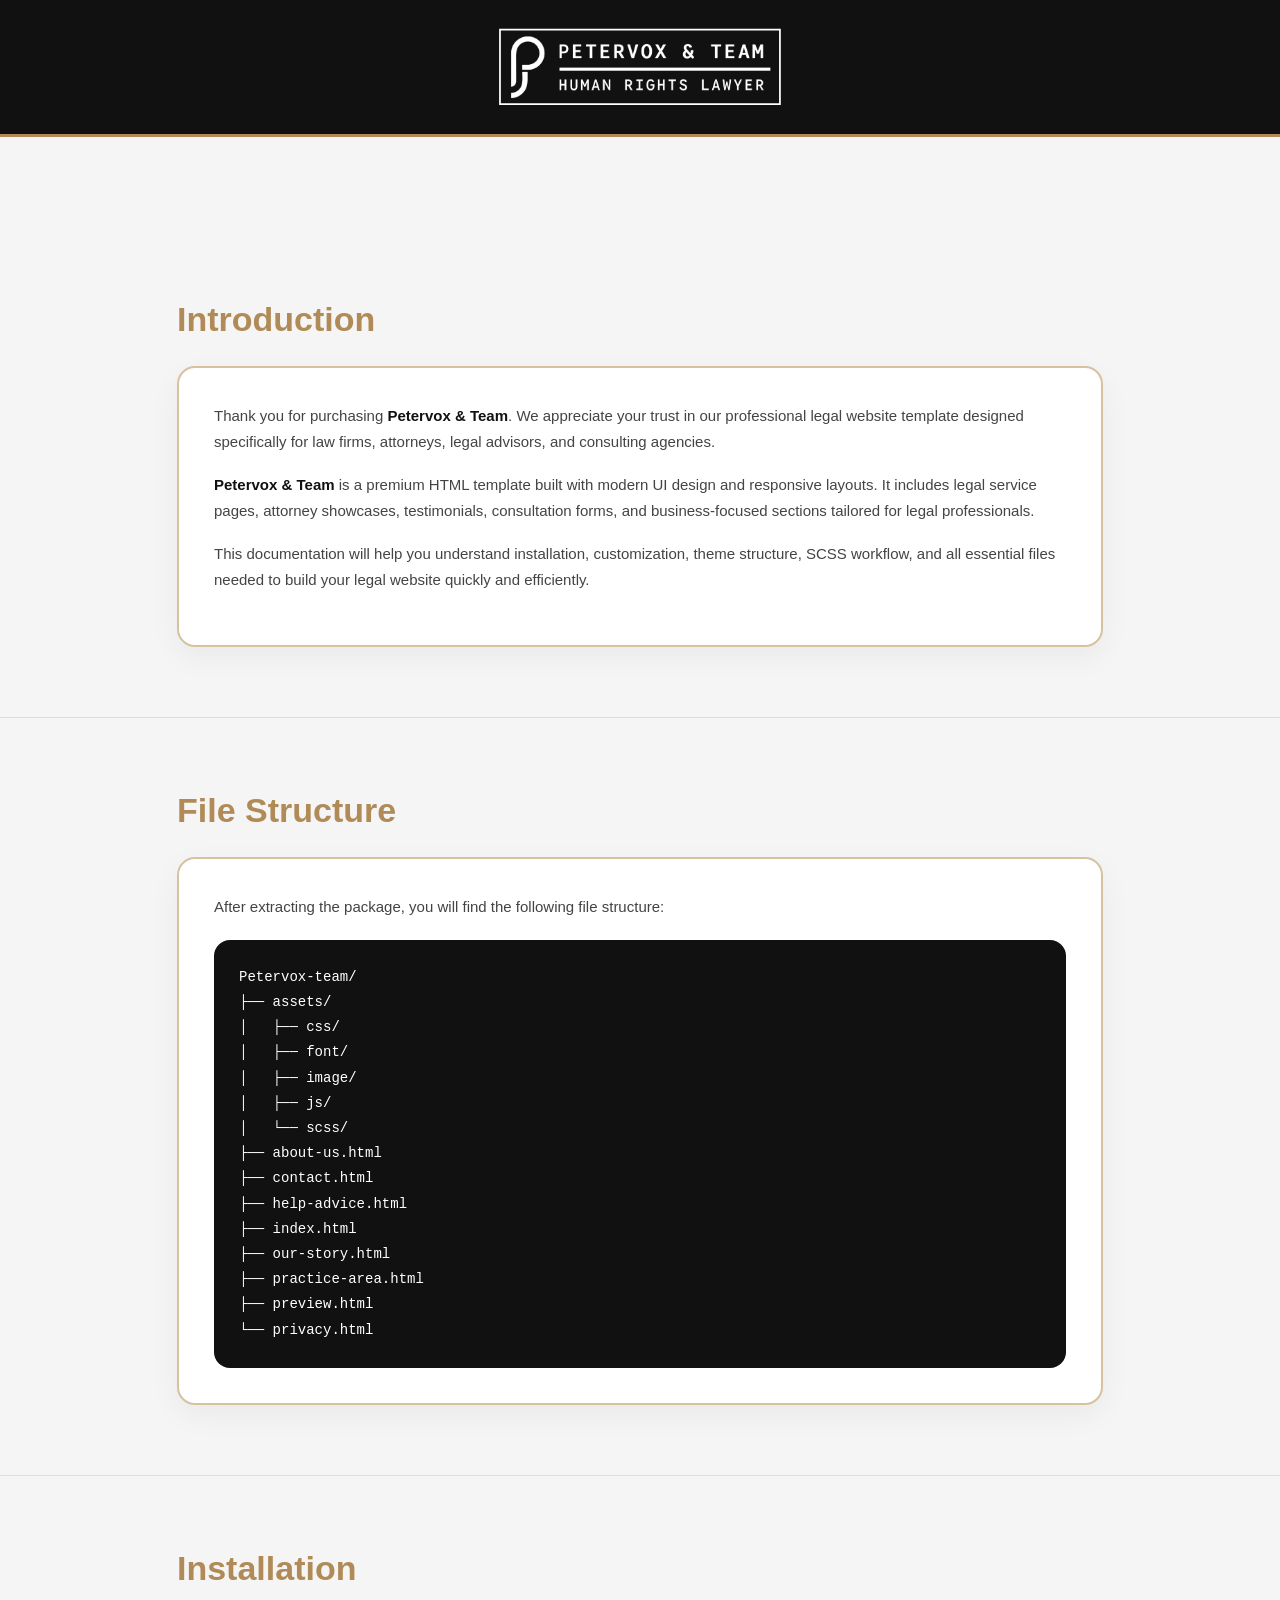
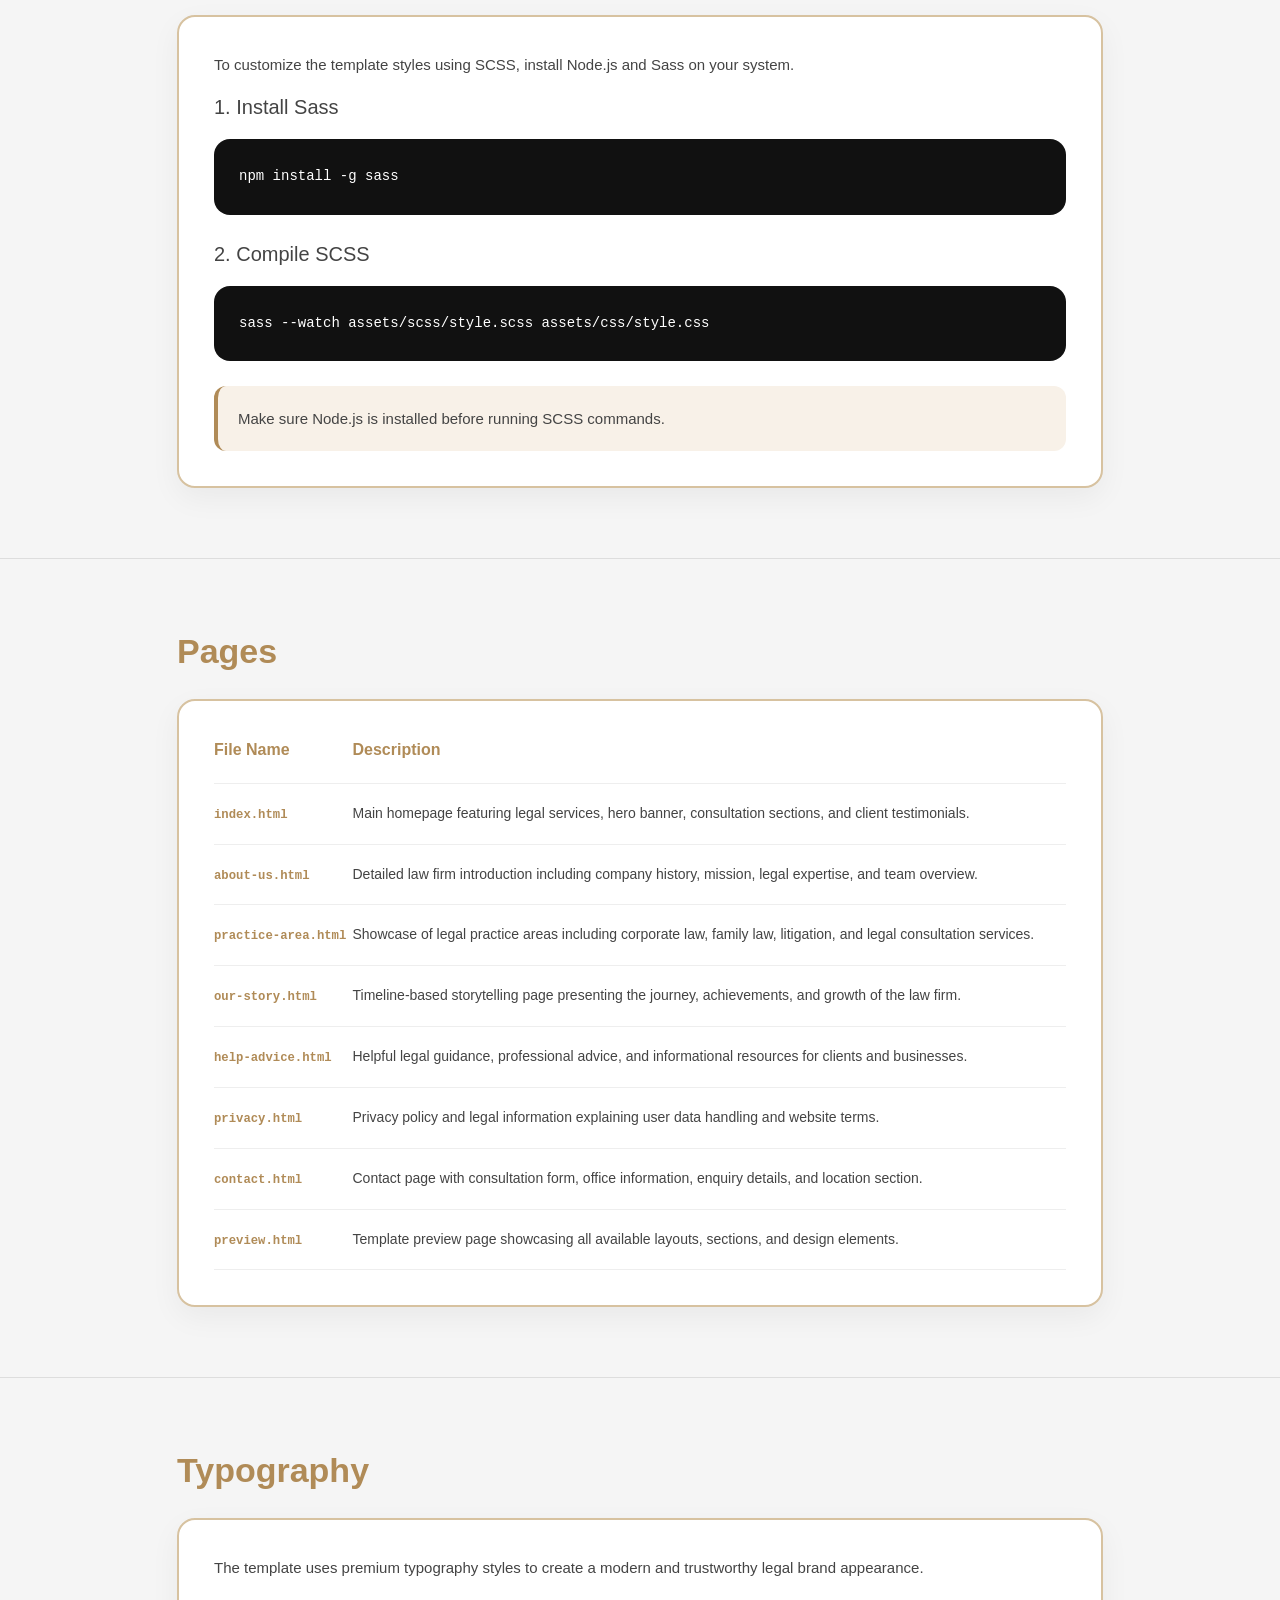
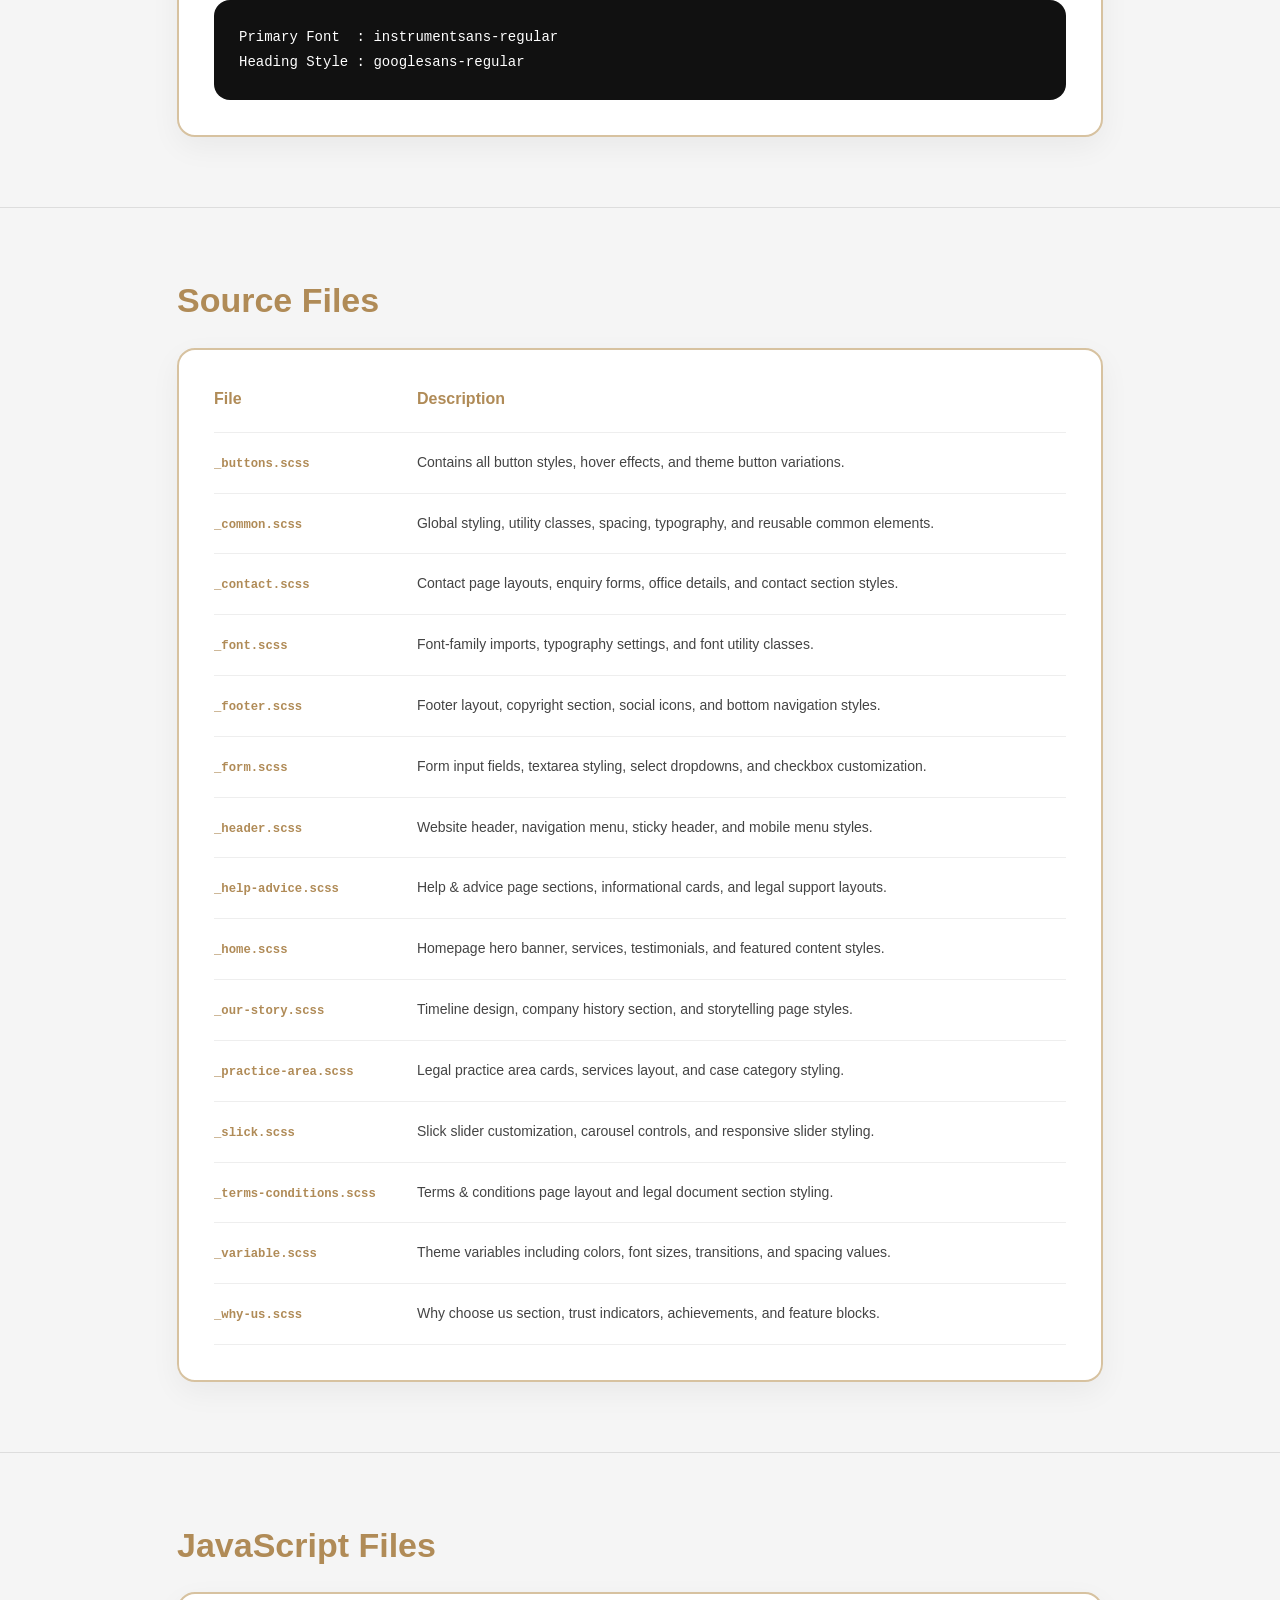
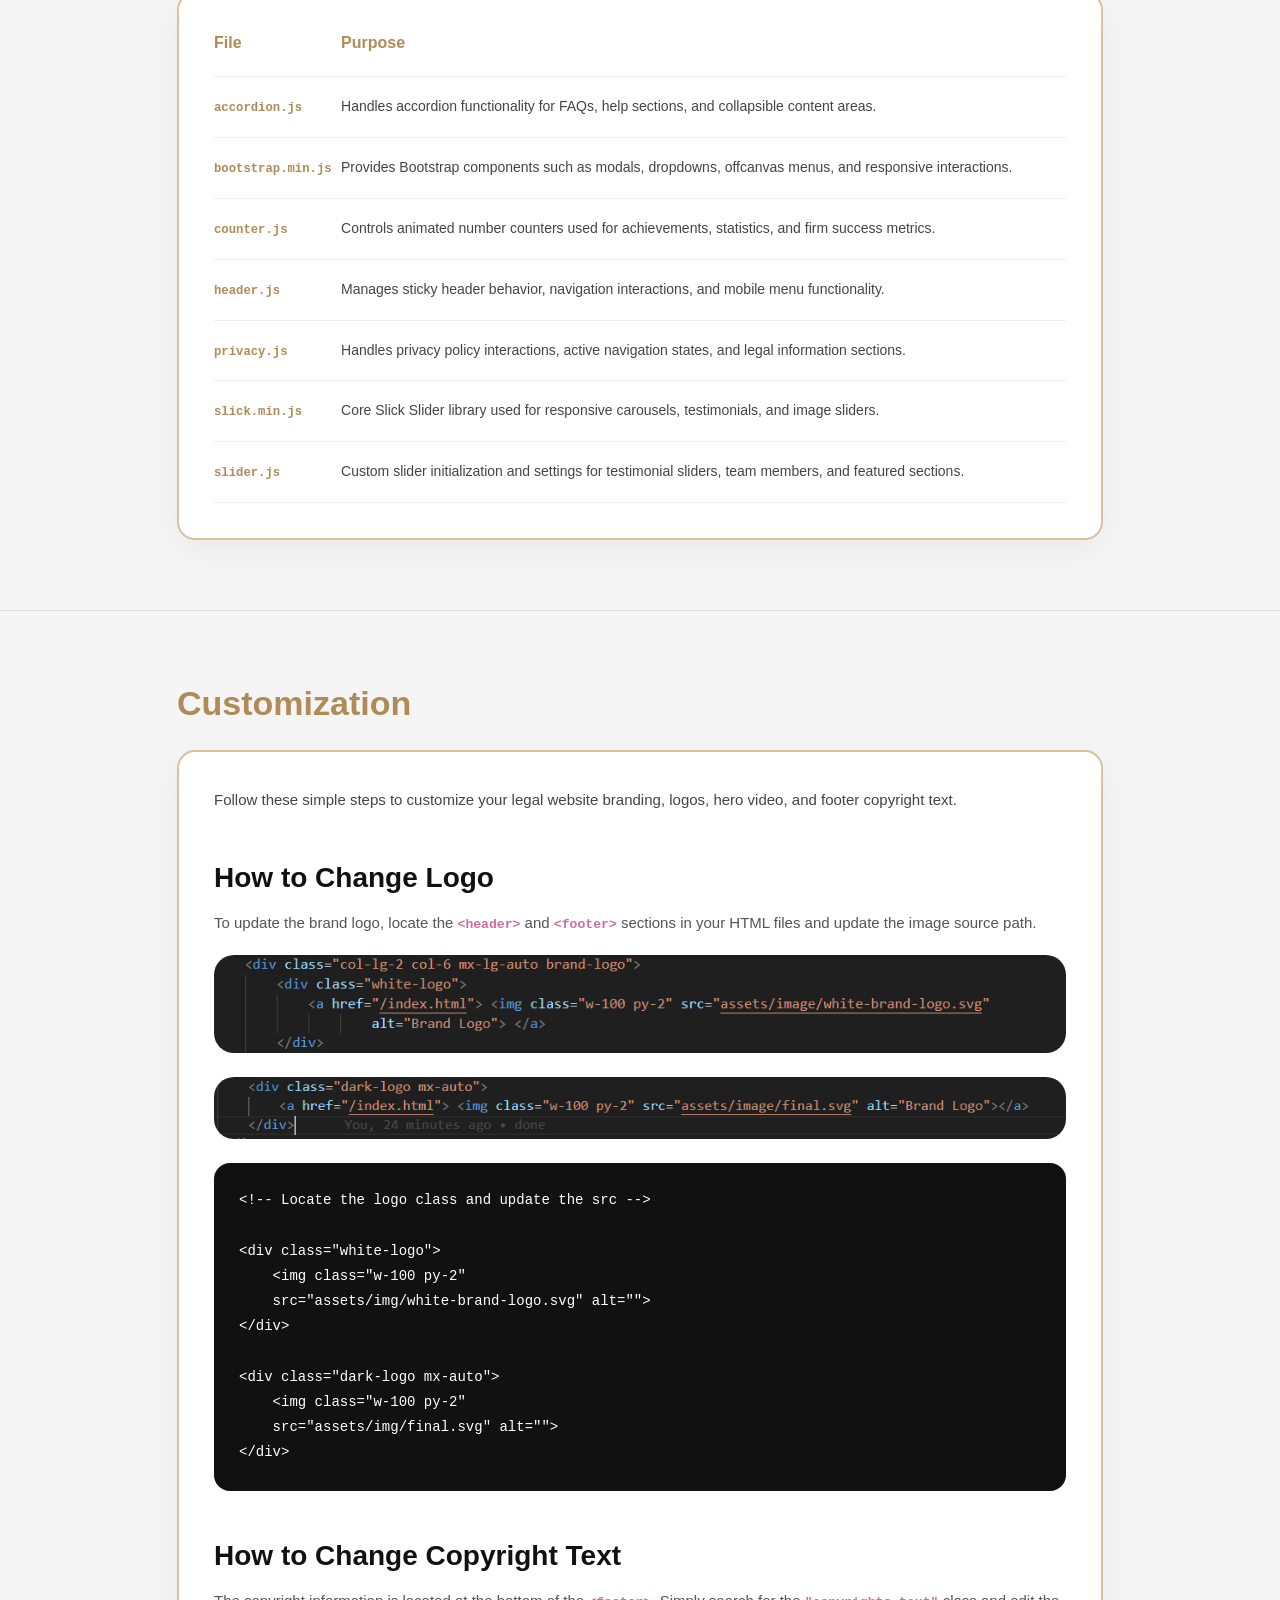
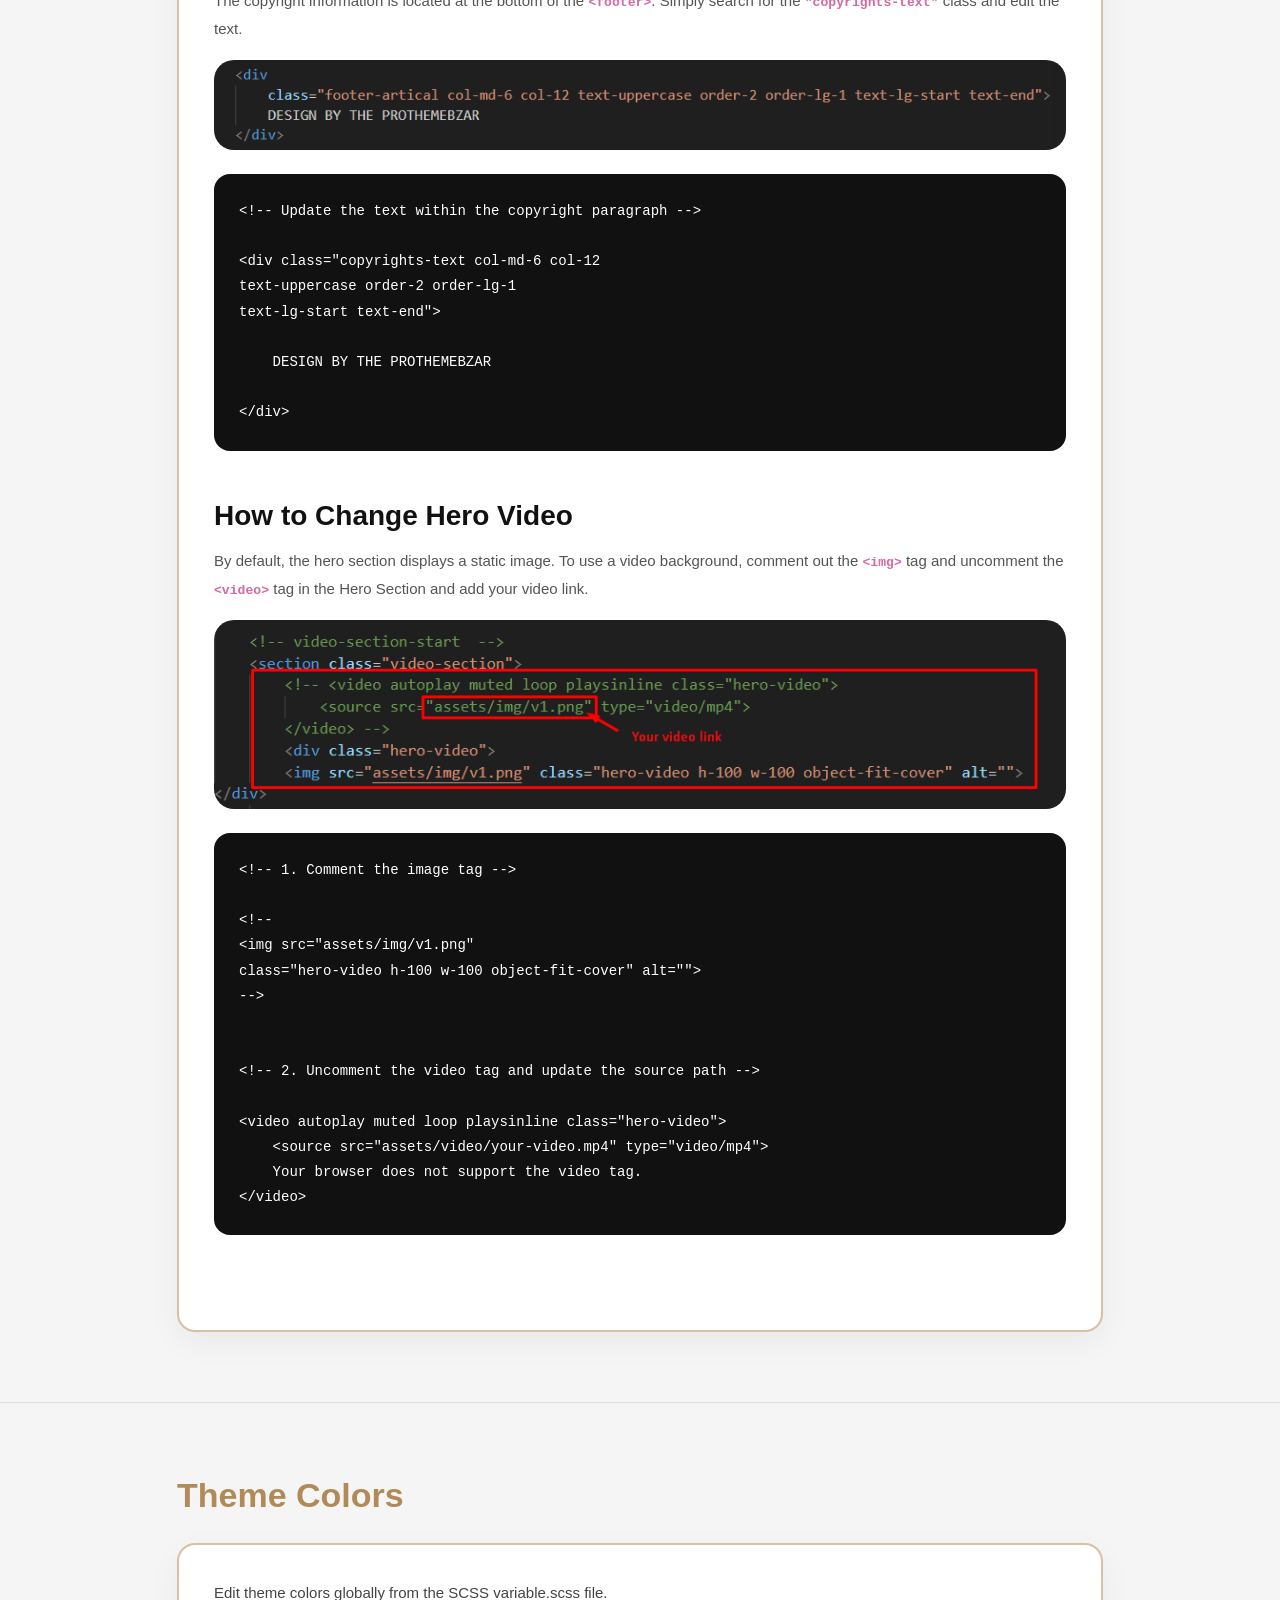
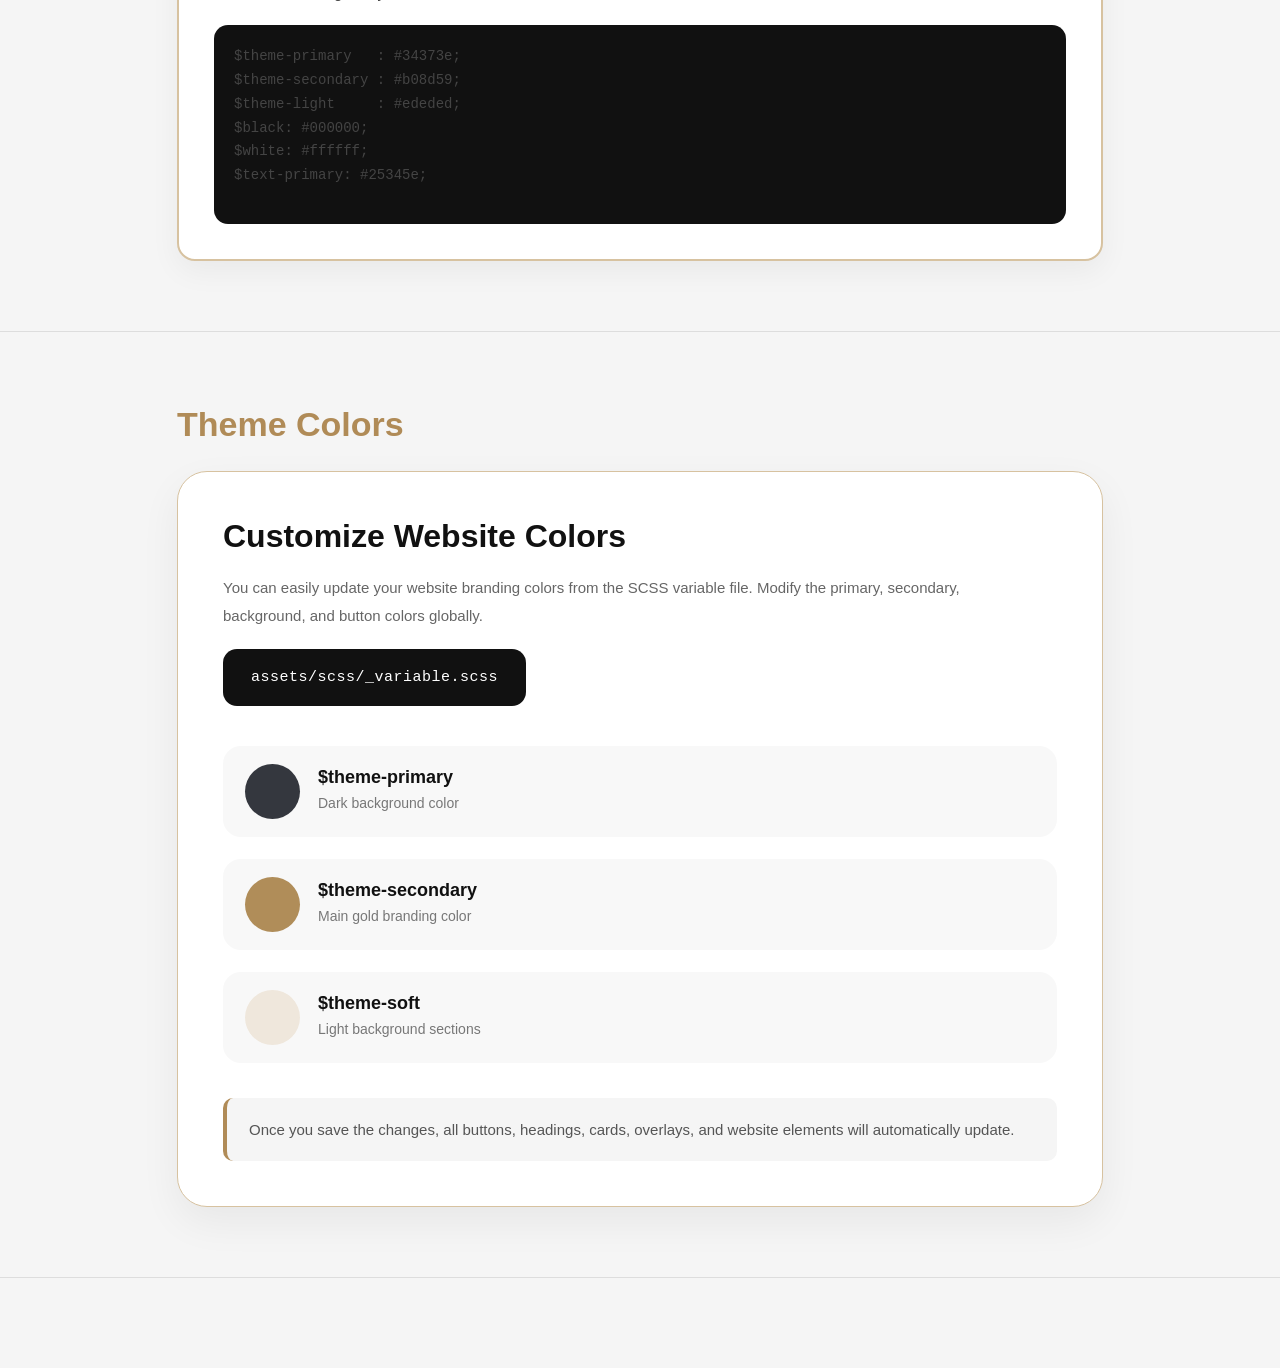
<file: documentation/index.html>
<!DOCTYPE html>
<html lang="en">

<head>
    <meta charset="UTF-8">
    <meta name="viewport" content="width=device-width, initial-scale=1.0">
    <title>Premier & Team Documentation</title>

    <link rel="stylesheet" href="assets/css/bootstrap.min.css">
    <link rel="stylesheet" href="assets/css/style.css">
</head>

<body>

    <!-- HEADER -->
    <header>
        <div class="container text-center">
            <a href="#" class="doc-logo">
                <img src="assets/images/white-brand-logo.svg" alt="">
            </a>
        </div>
    </header>

    <main class="main-wrapper">

        <!-- INTRODUCTION -->
        <section class="doc-section">
            <div class="container">
                <div class="row justify-content-center">

                    <div class="col-lg-10">

                        <h2 class="section-title">
                            Introduction
                        </h2>

                        <div class="content-box">

                            <p>
                                Thank you for purchasing
                                <strong>Petervox & Team</strong>.
                                We appreciate your trust in our professional legal website template designed
                                specifically for law firms, attorneys, legal advisors, and consulting agencies.
                            </p>

                            <p>
                                <strong>Petervox & Team</strong>
                                is a premium HTML template built with modern UI design and responsive layouts. It
                                includes legal service pages, attorney showcases, testimonials, consultation forms, and
                                business-focused sections tailored for legal professionals.
                            </p>

                            <p>
                                This documentation will help you understand installation, customization, theme
                                structure, SCSS workflow, and all essential files needed to build your legal website
                                quickly and efficiently.
                            </p>

                        </div>

                    </div>

                </div>
            </div>
        </section>

        <!-- FILE STRUCTURE -->
        <section class="doc-section">
            <div class="container">
                <div class="row justify-content-center">

                    <div class="col-lg-10">

                        <h2 class="section-title">
                            File Structure
                        </h2>

                        <div class="content-box">

                            <p>
                                After extracting the package, you will find the following file structure:
                            </p>

                            <div class="code-box">

                                <pre>
Petervox-team/
├── assets/
│   ├── css/
│   ├── font/
│   ├── image/
│   ├── js/
│   └── scss/   
├── about-us.html
├── contact.html
├── help-advice.html
├── index.html
├── our-story.html
├── practice-area.html
├── preview.html
└── privacy.html
</pre>

                            </div>

                        </div>

                    </div>

                </div>
            </div>
        </section>

        <!-- INSTALLATION -->
        <section class="doc-section">
            <div class="container">
                <div class="row justify-content-center">

                    <div class="col-lg-10">

                        <h2 class="section-title">
                            Installation
                        </h2>

                        <div class="content-box">

                            <p>
                                To customize the template styles using SCSS, install Node.js and Sass on your system.
                            </p>

                            <h5 class="mb-3">
                                1. Install Sass
                            </h5>

                            <div class="code-box">
                                <pre>
npm install -g sass
</pre>
                            </div>

                            <br>

                            <h5 class="mb-3">
                                2. Compile SCSS
                            </h5>

                            <div class="code-box">
                                <pre>
sass --watch assets/scss/style.scss assets/css/style.css
</pre>
                            </div>

                            <div class="note-box">

                                <p>
                                    Make sure Node.js is installed before running SCSS commands.
                                </p>

                            </div>

                        </div>

                    </div>

                </div>
            </div>
        </section>

        <!-- PAGES -->
        <!-- PAGES -->
        <section class="doc-section">
            <div class="container">

                <div class="row justify-content-center">

                    <div class="col-lg-10">

                        <h2 class="section-title">
                            Pages
                        </h2>

                        <div class="content-box">

                            <div class="table-wrapper">

                                <table>

                                    <thead>

                                        <tr>
                                            <th>File Name</th>
                                            <th>Description</th>
                                        </tr>

                                    </thead>

                                    <tbody>

                                        <tr>
                                            <td>
                                                <code>index.html</code>
                                            </td>

                                            <td>
                                                Main homepage featuring legal services, hero banner, consultation
                                                sections, and client testimonials.
                                            </td>
                                        </tr>

                                        <tr>
                                            <td>
                                                <code>about-us.html</code>
                                            </td>

                                            <td>
                                                Detailed law firm introduction including company history, mission, legal
                                                expertise, and team overview.
                                            </td>
                                        </tr>

                                        <tr>
                                            <td>
                                                <code>practice-area.html</code>
                                            </td>

                                            <td>
                                                Showcase of legal practice areas including corporate law, family law,
                                                litigation, and legal consultation services.
                                            </td>
                                        </tr>

                                        <tr>
                                            <td>
                                                <code>our-story.html</code>
                                            </td>

                                            <td>
                                                Timeline-based storytelling page presenting the journey, achievements,
                                                and growth of the law firm.
                                            </td>
                                        </tr>

                                        <tr>
                                            <td>
                                                <code>help-advice.html</code>
                                            </td>

                                            <td>
                                                Helpful legal guidance, professional advice, and informational resources
                                                for clients and businesses.
                                            </td>
                                        </tr>

                                        <tr>
                                            <td>
                                                <code>privacy.html</code>
                                            </td>

                                            <td>
                                                Privacy policy and legal information explaining user data handling and
                                                website terms.
                                            </td>
                                        </tr>

                                        <tr>
                                            <td>
                                                <code>contact.html</code>
                                            </td>

                                            <td>
                                                Contact page with consultation form, office information, enquiry
                                                details, and location section.
                                            </td>
                                        </tr>

                                        <tr>
                                            <td>
                                                <code>preview.html</code>
                                            </td>

                                            <td>
                                                Template preview page showcasing all available layouts, sections, and
                                                design elements.
                                            </td>
                                        </tr>

                                    </tbody>

                                </table>

                            </div>

                        </div>

                    </div>

                </div>

            </div>
        </section>

        <!-- TYPOGRAPHY -->
        <section class="doc-section">
            <div class="container">
                <div class="row justify-content-center">

                    <div class="col-lg-10">

                        <h2 class="section-title">
                            Typography
                        </h2>

                        <div class="content-box">

                            <p>
                                The template uses premium typography styles to create a modern and trustworthy legal
                                brand appearance.
                            </p>

                            <div class="code-box">

                                <pre>
Primary Font  : instrumentsans-regular
Heading Style : googlesans-regular
</pre>

                            </div>

                        </div>

                    </div>

                </div>
            </div>
        </section>

        <!-- SOURCE FILES -->
        <!-- SOURCE FILES -->
        <section class="doc-section">
            <div class="container">

                <div class="row justify-content-center">

                    <div class="col-lg-10">

                        <h2 class="section-title">
                            Source Files
                        </h2>

                        <div class="content-box">

                            <div class="table-wrapper">

                                <table>

                                    <thead>

                                        <tr>
                                            <th>File</th>
                                            <th>Description</th>
                                        </tr>

                                    </thead>

                                    <tbody>

                                        <tr>
                                            <td>
                                                <code>_buttons.scss</code>
                                            </td>

                                            <td>
                                                Contains all button styles, hover effects, and theme button variations.
                                            </td>
                                        </tr>

                                        <tr>
                                            <td>
                                                <code>_common.scss</code>
                                            </td>

                                            <td>
                                                Global styling, utility classes, spacing, typography, and reusable
                                                common elements.
                                            </td>
                                        </tr>

                                        <tr>
                                            <td>
                                                <code>_contact.scss</code>
                                            </td>

                                            <td>
                                                Contact page layouts, enquiry forms, office details, and contact section
                                                styles.
                                            </td>
                                        </tr>

                                        <tr>
                                            <td>
                                                <code>_font.scss</code>
                                            </td>

                                            <td>
                                                Font-family imports, typography settings, and font utility classes.
                                            </td>
                                        </tr>

                                        <tr>
                                            <td>
                                                <code>_footer.scss</code>
                                            </td>

                                            <td>
                                                Footer layout, copyright section, social icons, and bottom navigation
                                                styles.
                                            </td>
                                        </tr>

                                        <tr>
                                            <td>
                                                <code>_form.scss</code>
                                            </td>

                                            <td>
                                                Form input fields, textarea styling, select dropdowns, and checkbox
                                                customization.
                                            </td>
                                        </tr>

                                        <tr>
                                            <td>
                                                <code>_header.scss</code>
                                            </td>

                                            <td>
                                                Website header, navigation menu, sticky header, and mobile menu styles.
                                            </td>
                                        </tr>

                                        <tr>
                                            <td>
                                                <code>_help-advice.scss</code>
                                            </td>

                                            <td>
                                                Help & advice page sections, informational cards, and legal support
                                                layouts.
                                            </td>
                                        </tr>

                                        <tr>
                                            <td>
                                                <code>_home.scss</code>
                                            </td>

                                            <td>
                                                Homepage hero banner, services, testimonials, and featured content
                                                styles.
                                            </td>
                                        </tr>

                                        <tr>
                                            <td>
                                                <code>_our-story.scss</code>
                                            </td>

                                            <td>
                                                Timeline design, company history section, and storytelling page styles.
                                            </td>
                                        </tr>

                                        <tr>
                                            <td>
                                                <code>_practice-area.scss</code>
                                            </td>

                                            <td>
                                                Legal practice area cards, services layout, and case category styling.
                                            </td>
                                        </tr>

                                        <tr>
                                            <td>
                                                <code>_slick.scss</code>
                                            </td>

                                            <td>
                                                Slick slider customization, carousel controls, and responsive slider
                                                styling.
                                            </td>
                                        </tr>

                                        <tr>
                                            <td>
                                                <code>_terms-conditions.scss</code>
                                            </td>

                                            <td>
                                                Terms & conditions page layout and legal document section styling.
                                            </td>
                                        </tr>

                                        <tr>
                                            <td>
                                                <code>_variable.scss</code>
                                            </td>

                                            <td>
                                                Theme variables including colors, font sizes, transitions, and spacing
                                                values.
                                            </td>
                                        </tr>

                                        <tr>
                                            <td>
                                                <code>_why-us.scss</code>
                                            </td>

                                            <td>
                                                Why choose us section, trust indicators, achievements, and feature
                                                blocks.
                                            </td>
                                        </tr>

                                    </tbody>

                                </table>

                            </div>

                        </div>

                    </div>

                </div>

            </div>
        </section>

        <!-- JAVASCRIPT -->
        <!-- JAVASCRIPT FILES -->
        <section class="doc-section">
            <div class="container">

                <div class="row justify-content-center">

                    <div class="col-lg-10">

                        <h2 class="section-title">
                            JavaScript Files
                        </h2>

                        <div class="content-box">

                            <div class="table-wrapper">

                                <table>

                                    <thead>

                                        <tr>
                                            <th>File</th>
                                            <th>Purpose</th>
                                        </tr>

                                    </thead>

                                    <tbody>

                                        <tr>
                                            <td>
                                                <code>accordion.js</code>
                                            </td>

                                            <td>
                                                Handles accordion functionality for FAQs, help sections, and collapsible
                                                content areas.
                                            </td>
                                        </tr>

                                        <tr>
                                            <td>
                                                <code>bootstrap.min.js</code>
                                            </td>

                                            <td>
                                                Provides Bootstrap components such as modals, dropdowns, offcanvas
                                                menus, and responsive interactions.
                                            </td>
                                        </tr>

                                        <tr>
                                            <td>
                                                <code>counter.js</code>
                                            </td>

                                            <td>
                                                Controls animated number counters used for achievements, statistics, and
                                                firm success metrics.
                                            </td>
                                        </tr>

                                        <tr>
                                            <td>
                                                <code>header.js</code>
                                            </td>

                                            <td>
                                                Manages sticky header behavior, navigation interactions, and mobile menu
                                                functionality.
                                            </td>
                                        </tr>

                                        <tr>
                                            <td>
                                                <code>privacy.js</code>
                                            </td>

                                            <td>
                                                Handles privacy policy interactions, active navigation states, and legal
                                                information sections.
                                            </td>
                                        </tr>

                                        <tr>
                                            <td>
                                                <code>slick.min.js</code>
                                            </td>

                                            <td>
                                                Core Slick Slider library used for responsive carousels, testimonials,
                                                and image sliders.
                                            </td>
                                        </tr>

                                        <tr>
                                            <td>
                                                <code>slider.js</code>
                                            </td>

                                            <td>
                                                Custom slider initialization and settings for testimonial sliders, team
                                                members, and featured sections.
                                            </td>
                                        </tr>

                                    </tbody>

                                </table>

                            </div>

                        </div>

                    </div>

                </div>

            </div>
        </section>

        <!-- CUSTOMIZATION -->
        <!-- CUSTOMIZATION -->
        <section class="doc-section">
            <div class="container">

                <div class="row justify-content-center">

                    <div class="col-lg-10">

                        <h2 class="section-title">
                            Customization
                        </h2>

                        <div class="content-box">

                            <p class="mb-5">
                                Follow these simple steps to customize your legal website branding,
                                logos, hero video, and footer copyright text.
                            </p>

                            <!-- CHANGE LOGO -->
                            <div class="customization-item mb-5">

                                <h4 class="custom-title">
                                    How to Change Logo
                                </h4>

                                <p class="custom-desc">
                                    To update the brand logo, locate the
                                    <code>&lt;header&gt;</code>
                                    and
                                    <code>&lt;footer&gt;</code>
                                    sections in your HTML files and update the image source path.
                                </p>

                                <!-- IMAGE -->
                                <div class="custom-img mb-4">
                                    <img src="assets/images/white-logo-img.png" alt="">
                                </div>

                                <!-- IMAGE -->
                                <div class="custom-img mb-4">
                                    <img src="assets/images/dark-logo-img.png" alt="">
                                </div>

                                <!-- CODE -->
                                <div class="code-box">

                                    <pre>
&lt;!-- Locate the logo class and update the src --&gt;

&lt;div class="white-logo"&gt;
    &lt;img class="w-100 py-2" 
    src="assets/img/white-brand-logo.svg" alt=""&gt;
&lt;/div&gt;

&lt;div class="dark-logo mx-auto"&gt;
    &lt;img class="w-100 py-2" 
    src="assets/img/final.svg" alt=""&gt;
&lt;/div&gt;
</pre>

                                </div>

                            </div>

                            <!-- COPYRIGHT -->
                            <div class="customization-item mb-5">

                                <h4 class="custom-title">
                                    How to Change Copyright Text
                                </h4>

                                <p class="custom-desc">
                                    The copyright information is located at the bottom of the
                                    <code>&lt;footer&gt;</code>.
                                    Simply search for the
                                    <code>"copyrights-text"</code>
                                    class and edit the text.
                                </p>

                                <!-- IMAGE -->
                                <div class="custom-img mb-4">
                                    <img src="assets/images/copyright-img.png" alt="">
                                </div>

                                <!-- CODE -->
                                <div class="code-box">

                                    <pre>
&lt;!-- Update the text within the copyright paragraph --&gt;

&lt;div class="copyrights-text col-md-6 col-12 
text-uppercase order-2 order-lg-1 
text-lg-start text-end"&gt;

    DESIGN BY THE PROTHEMEBZAR

&lt;/div&gt;
</pre>

                                </div>

                            </div>

                            <!-- HERO VIDEO -->
                            <div class="customization-item">

                                <h4 class="custom-title">
                                    How to Change Hero Video
                                </h4>

                                <p class="custom-desc">
                                    By default, the hero section displays a static image.
                                    To use a video background, comment out the
                                    <code>&lt;img&gt;</code>
                                    tag and uncomment the
                                    <code>&lt;video&gt;</code>
                                    tag in the Hero Section and add your video link.
                                </p>

                                <!-- IMAGE -->
                                <div class="custom-img mb-4">
                                    <img src="assets/images/video-change-img.png" alt="">
                                </div>

                                <!-- CODE -->
                                <div class="code-box">

                                    <pre>
&lt;!-- 1. Comment the image tag --&gt;

&lt;!-- 
&lt;img src="assets/img/v1.png" 
class="hero-video h-100 w-100 object-fit-cover" alt=""&gt; 
--&gt;


&lt;!-- 2. Uncomment the video tag and update the source path --&gt;

&lt;video autoplay muted loop playsinline class="hero-video"&gt;
    &lt;source src="assets/video/your-video.mp4" type="video/mp4"&gt;
    Your browser does not support the video tag.
&lt;/video&gt;
</pre>

                                </div>

                            </div>

                        </div>

                    </div>

                </div>

            </div>
        </section>

        <!-- THEME COLORS -->
        <section class="doc-section">
            <div class="container">
                <div class="row justify-content-center">

                    <div class="col-lg-10">

                        <h2 class="section-title">
                            Theme Colors
                        </h2>

                        <div class="content-box">

                            <p>
                                Edit theme colors globally from the SCSS variable.scss file.
                            </p>

                            <div class="theme-color-box">

                                <pre>
$theme-primary   : #34373e;
$theme-secondary : #b08d59;
$theme-light     : #ededed;
$black: #000000;
$white: #ffffff;
$text-primary: #25345e;
</pre>

                            </div>

                        </div>

                    </div>

                </div>
            </div>
        </section>


        <section class="doc-section">
            <div class="container">

                <div class="row justify-content-center">

                    <div class="col-lg-10">

                        <h2 class="section-title">
                            Theme Colors
                        </h2>

                        <div class="content-box custom-theme-box">

                            <h4 class="custom-theme-title">
                                Customize Website Colors
                            </h4>

                            <p class="custom-theme-desc">
                                You can easily update your website branding colors from the SCSS variable file.
                                Modify the primary, secondary, background, and button colors globally.
                            </p>

                            <div class="custom-theme-file">
                                <code>assets/scss/_variable.scss</code>
                            </div>

                            <div class="theme-color-grid">

                                <div class="theme-color-item">
                                    <span class="color-circle primary-color"></span>

                                    <div>
                                        <h5>$theme-primary</h5>
                                        <p>Dark background color</p>
                                    </div>
                                </div>

                                <div class="theme-color-item">
                                    <span class="color-circle secondary-color"></span>

                                    <div>
                                        <h5>$theme-secondary</h5>
                                        <p>
                                            Main gold branding color
                                        </p>
                                    </div>
                                </div>

                                <div class="theme-color-item">
                                    <span class="color-circle light-color"></span>

                                    <div>
                                        <h5>$theme-soft</h5>
                                        <p>Light background sections</p>
                                    </div>
                                </div>

                            </div>

                            <div class="custom-theme-note">
                                Once you save the changes, all buttons, headings, cards,
                                overlays, and website elements will automatically update.
                            </div>

                        </div>

                    </div>

                </div>

            </div>
        </section>


    </main>

</body>

</html>
</file>
<file: documentation/assets/css/style.css>
@font-face {
  font-family: "instrumentsans-regular";
  src: url("/assets/font/instrumentsans-regular.ttf");
}

@font-face {
  font-family: "googlesans-regular";
  src: url("/assets/font/googlesans-regular.ttf");
}

.instrument {
  font-family: "instrumentsans-regular";
}

.sans-regular {
  font-family: "googlesans-regular";
}

* {
  margin: 0;
  padding: 0;
  box-sizing: border-box;
}

body {
  background: #f5f5f5;
  font-family: "Montserrat", sans-serif;
  color: #444;
  line-height: 1.7;
}

/* HEADER */

header {
  background: #111111;
  padding: 24px 0;
  border-bottom: 3px solid #b08b57;
  position: sticky;
  top: 0;
  z-index: 999;
}

.doc-logo {
  display: flex;
  justify-content: center;
}

.doc-logo:hover {
  color: #b08b57;
}

/* MAIN */

.main-wrapper {
  padding: 90px 0;
}

.doc-section {
  padding: 70px 0;
  border-bottom: 1px solid #dddddd;
}

/* TITLES */

.section-title {
  font-size: 34px;
  font-weight: 700;
  color: #b08b57;
  margin-bottom: 25px;
  line-height: 1.3;
}

/* CONTENT BOX */

.content-box {
  background: #ffffff;
  padding: 35px;
  border-radius: 18px;
  border: 2px solid #d7c2a0;
  box-shadow: 0 10px 30px rgba(0, 0, 0, 0.05);
}

.content-box p {
  margin-bottom: 18px;
  font-size: 15px;
}

.content-box strong {
  color: #111111;
}

/* CODE BOX */

.code-box {
  background: #111111;
  color: #ffffff;
  padding: 25px;
  border-radius: 16px;
  overflow-x: auto;
  margin-top: 20px;
}

.code-box pre {
  margin: 0;
  color: #ffffff;
  font-size: 14px;
  line-height: 1.8;
}

.code-box code {
  color: #ffffff;
}

/* TABLE */

.table-wrapper {
  overflow-x: auto;
}

table {
  width: 100%;
  border-collapse: collapse;
}

table tr {
  border-bottom: 1px solid #eeeeee;
}

table th {
  color: #b08b57;
  padding-bottom: 20px;
  font-size: 16px;
  font-weight: 600;
  text-align: left;
}

table td {
  padding: 18px 0;
  font-size: 14px;
  color: #444444;
}

table code {
  color: #b08b57;
  font-weight: 600;
}

/* NOTE BOX */

.note-box {
  background: #f8f1e8;
  border-left: 4px solid #b08b57;
  padding: 20px;
  border-radius: 12px;
  margin-top: 25px;
}

.note-box p {
  margin-bottom: 0;
}

/* BUTTON */

.btn-doc {
  background: #b08b57;
  color: #ffffff;
  text-decoration: none;
  padding: 15px 35px;
  display: inline-block;
  border-radius: 10px;
  font-weight: 600;
  transition: 0.3s;
  border: 2px solid transparent;
}

.btn-doc:hover {
  background: #111111;
  color: #ffffff;
  border-color: #b08b57;
}

/* THEME COLOR BOX */

.theme-color-box {
  background: #111111;
  padding: 20px;
  border-radius: 14px;
  margin-top: 20px;
}

.theme-color-box code {
  color: #ffffff;
}

/* IMAGE */

img {
  max-width: 100%;
  border-radius: 14px;
  display: block;
}

/* FOOTER */

.footer-text {
  color: #888888;
  margin-top: 35px;
  font-size: 14px;
  text-align: center;
}

/* CUSTOM SCROLLBAR */

::-webkit-scrollbar {
  width: 8px;
}

::-webkit-scrollbar-track {
  background: #f1f1f1;
}

::-webkit-scrollbar-thumb {
  background: #b08b57;
  border-radius: 20px;
}
/* CUSTOMIZATION */

.customization-item {
  margin-bottom: 60px;
}

.custom-title {
  font-size: 28px;
  font-weight: 700;
  color: #111111;
  margin-bottom: 15px;
}

.custom-desc {
  font-size: 15px;
  color: #555555;
  margin-bottom: 25px;
  line-height: 1.8;
}

.custom-desc code {
  color: #d26ba3;
  font-weight: 600;
}

.custom-img {
  border-radius: 20px;
  overflow: hidden;
}

.custom-img img {
  width: 100%;
  display: block;
}
/* THEME COLORS */

.theme-color-content {
  border: 2px solid #b08b57;
  border-radius: 25px;
  padding: 40px;
  background: #f8f5f1;
}

.theme-subtitle {
  font-size: 28px;
  font-weight: 700;
  color: #b08b57;
  margin-bottom: 20px;
}

.theme-desc {
  font-size: 17px;
  line-height: 1.8;
  color: #555555;
  margin-bottom: 25px;
}

.theme-desc code {
  color: #b08b57;
  font-weight: 700;
}

.theme-file-path {
  display: inline-block;
  background: #ffffff;
  border: 2px solid #111111;
  box-shadow: 6px 6px 0px #000000;
  padding: 14px 28px;
  border-radius: 50px;
  margin-bottom: 30px;
}

.theme-file-path code {
  color: #b08b57;
  font-size: 16px;
  font-weight: 700;
}
/* CUSTOM THEME COLORS */

.custom-theme-box {
  background: #ffffff;
  border: 1px solid #d7c2a0;
  border-radius: 30px;
  padding: 45px;
  box-shadow: 0 15px 40px rgba(0, 0, 0, 0.06);
}

.custom-theme-title {
  font-size: 32px;
  font-weight: 700;
  color: #111111;
  margin-bottom: 18px;
}

.custom-theme-desc {
  font-size: 16px;
  line-height: 1.9;
  color: #666666;
  margin-bottom: 30px;
  max-width: 800px;
}

.custom-theme-file {
  display: inline-flex;
  align-items: center;
  background: #111111;
  padding: 16px 28px;
  border-radius: 14px;
  margin-bottom: 40px;
}

.custom-theme-file code {
  color: #ffffff;
  font-size: 15px;
  letter-spacing: 0.5px;
}

.theme-color-grid {
  display: flex;
  flex-direction: column;
  gap: 22px;
}

.theme-color-item {
  display: flex;
  align-items: center;
  gap: 18px;
  background: #f8f8f8;
  border-radius: 18px;
  padding: 18px 22px;
}

.color-circle {
  width: 55px;
  height: 55px;
  border-radius: 50%;
  flex-shrink: 0;
}

.primary-color {
  background: #34373e;
}

.secondary-color {
  background: #b08d59;
}

.light-color {
  background: #efe7dc;
  /* border: 1px solid #dddddd; */
}

.theme-color-item h5 {
  font-size: 18px;
  margin-bottom: 4px;
  color: #111111;
  font-weight: 700;
}

.theme-color-item p {
  margin: 0;
  color: #777777;
  font-size: 14px;
}

.custom-theme-note {
  margin-top: 35px;
  background: #f5f5f5;
  border-left: 4px solid #b08b57;
  padding: 18px 22px;
  border-radius: 10px;
  font-size: 15px;
  line-height: 1.8;
  color: #555555;
}


/* RESPONSIVE */

@media (max-width: 767px) {
  .custom-theme-box {
    padding: 25px;
  }

  .custom-theme-title {
    font-size: 24px;
  }

  .theme-color-item {
    align-items: flex-start;
  }

  .color-circle {
    width: 45px;
    height: 45px;
  }
}

/* RESPONSIVE */

@media (max-width: 767px) {
  .theme-color-content {
    padding: 25px;
  }

  .theme-subtitle {
    font-size: 22px;
  }

  .theme-desc {
    font-size: 15px;
  }

  .theme-file-path {
    width: 100%;
    text-align: center;
  }
}

/* RESPONSIVE */

@media (max-width: 991px) {
  .section-title {
    margin-bottom: 30px;
    font-size: 28px;
  }

  .doc-section {
    padding: 50px 0;
  }

  .main-wrapper {
    padding: 60px 0;
  }

  .content-box {
    padding: 25px;
  }

  .doc-logo {
    font-size: 28px;
  }
}

@media (max-width: 767px) {
  .section-title {
    font-size: 24px;
  }

  .content-box {
    padding: 20px;
  }

  .code-box {
    padding: 18px;
  }

  .btn-doc {
    width: 100%;
    text-align: center;
  }

  table th {
    font-size: 14px;
  }

  table td {
    font-size: 13px;
  }
}
</file>
